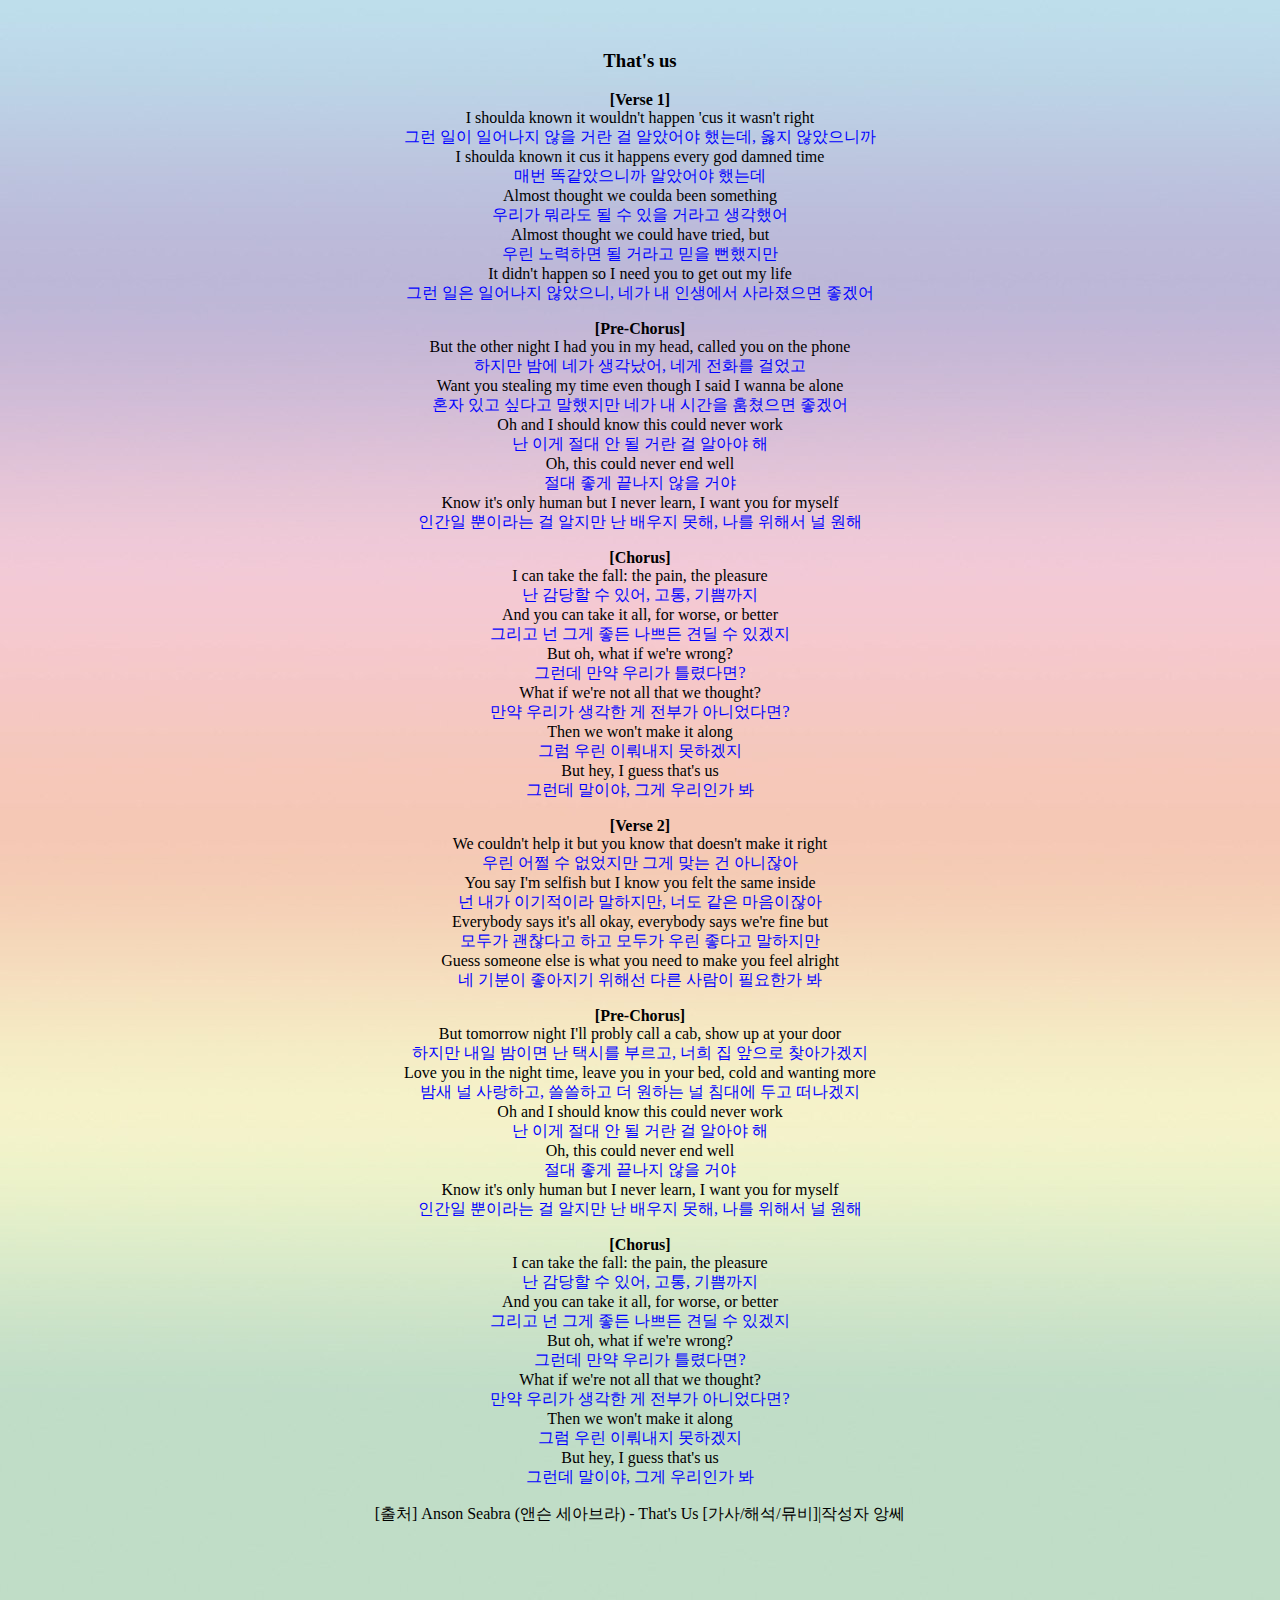
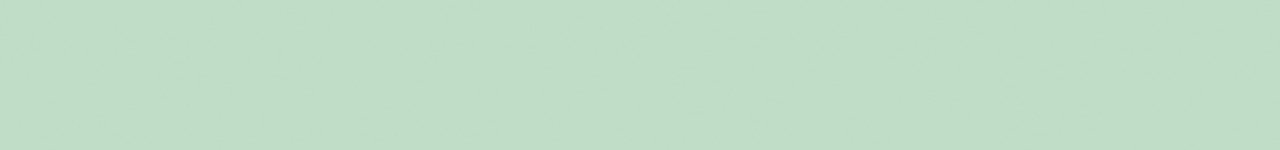
<file: Joon_miniProject9R/Lyrics.html>
<!DOCTYPE html>
<html lang="en" dir="ltr">
  <head>
    <meta charset="utf-8">
    <title> The lyrics of the song</title>
    <link rel= "stylesheet" href="style.css">


  <link rel="preconnect" href="https://fonts.googleapis.com">
  <link rel="preconnect" href="https://fonts.gstatic.com" crossorigin>
  <link href="https://fonts.googleapis.com/css2?family=Red+Hat+Mono:ital,wght@1,300&family=Roboto:wght@100&display=swap" rel="stylesheet">

  </head>
  <body background= "back3.jpg" >


    <div class = "box2">
    <h3>That's us</h3>


    <p><strong>[Verse 1]</strong><br>

          I shoulda known it wouldn't happen 'cus it wasn't right<br>
          <span style = "color:blue">그런 일이 일어나지 않을 거란 걸 알았어야 했는데, 옳지 않았으니까</span><br>

          I shoulda known it cus it happens every god damned time<br>
          <span style = "color:blue">매번 똑같았으니까 알았어야 했는데</span><br>

          Almost thought we coulda been something<br>

          <span style = "color:blue">우리가 뭐라도 될 수 있을 거라고 생각했어</span><br>
          Almost thought we could have tried, but<br>

          <span style = "color:blue">우린 노력하면 될 거라고 믿을 뻔했지만</span><br>
          It didn't happen so I need you to get out my life<br>

          <span style = "color:blue">그런 일은 일어나지 않았으니, 네가 내 인생에서 사라졌으면 좋겠어</span><br>

      <p><strong>[Pre-Chorus]</strong><br>
           But the other night I had you in my head, called you on the phone<br>

          <span style = "color:blue">하지만 밤에 네가 생각났어, 네게 전화를 걸었고</span><br>
          Want you stealing my time even though I said I wanna be alone<br>

          <span style = "color:blue">혼자 있고 싶다고 말했지만 네가 내 시간을 훔쳤으면 좋겠어</span><br>
          Oh and I should know this could never work<br>

          <span style = "color:blue">난 이게 절대 안 될 거란 걸 알아야 해</span><br>
          Oh, this could never end well<br>

          <span style = "color:blue">절대 좋게 끝나지 않을 거야</span><br>
          Know it's only human but I never learn, I want you for myself<br>
          <span style = "color:blue">인간일 뿐이라는 걸 알지만 난 배우지 못해, 나를 위해서 널 원해</span><br>



      <p><strong>[Chorus]</strong><br>
          I can take the fall: the pain, the pleasure<br>
          <span style = "color:blue">난 감당할 수 있어, 고통, 기쁨까지</span><br>

          And you can take it all, for worse, or better<br>
          <span style = "color:blue">그리고 넌 그게 좋든 나쁘든 견딜 수 있겠지</span><br>

          But oh, what if we're wrong?<br>
          <span style = "color:blue">그런데 만약 우리가 틀렸다면?</span><br>

          What if we're not all that we thought?<br>
          <span style = "color:blue">만약 우리가 생각한 게 전부가 아니었다면?</span><br>

          Then we won't make it along<br>
          <span style = "color:blue">그럼 우린 이뤄내지 못하겠지</span><br>

          But hey, I guess that's us<br>
          <span style = "color:blue">그런데 말이야, 그게 우리인가 봐</span><br>

      <p><strong>[Verse 2]</strong><br>

          ​We couldn't help it but you know that doesn't make it right<br>
          <span style = "color:blue">우린 어쩔 수 없었지만 그게 맞는 건 아니잖아</span><br>

          You say I'm selfish but I know you felt the same inside<br>
          <span style = "color:blue">넌 내가 이기적이라 말하지만, 너도 같은 마음이잖아</span><br>

          Everybody says it's all okay, everybody says we're fine but<br>
          <span style = "color:blue">모두가 괜찮다고 하고 모두가 우린 좋다고 말하지만</span><br>

          Guess someone else is what you need to make you feel alright<br>
          <span style = "color:blue">네 기분이 좋아지기 위해선 다른 사람이 필요한가 봐</span><br>

      <p><strong>[Pre-Chorus]</strong><br>
          ​But tomorrow night I'll probly call a cab, show up at your door<br>
          <span style = "color:blue">하지만 내일 밤이면 난 택시를 부르고, 너희 집 앞으로 찾아가겠지</span><br>

          Love you in the night time, leave you in your bed, cold and wanting more<br>
          <span style = "color:blue">밤새 널 사랑하고, 쓸쓸하고 더 원하는 널 침대에 두고 떠나겠지</span><br>

          Oh and I should know this could never work<br>
          <span style = "color:blue">난 이게 절대 안 될 거란 걸 알아야 해</span><br>

          Oh, this could never end well<br>
          <span style = "color:blue">절대 좋게 끝나지 않을 거야</span><br>

          Know it's only human but I never learn, I want you for myself<br>
          <span style = "color:blue">인간일 뿐이라는 걸 알지만 난 배우지 못해, 나를 위해서 널 원해</span><br>

      <p><strong>[Chorus]</strong><br>
          ​I can take the fall: the pain, the pleasure<br>
          <span style = "color:blue">난 감당할 수 있어, 고통, 기쁨까지</span><br>

          And you can take it all, for worse, or better<br>
          <span style = "color:blue">그리고 넌 그게 좋든 나쁘든 견딜 수 있겠지</span><br>

          But oh, what if we're wrong?<br>
          <span style = "color:blue">그런데 만약 우리가 틀렸다면?</span><br>

          What if we're not all that we thought?<br>
          <span style = "color:blue">만약 우리가 생각한 게 전부가 아니었다면?</span><br>

          Then we won't make it along<br>
          <span style = "color:blue">그럼 우린 이뤄내지 못하겠지</span><br>

          But hey, I guess that's us<br>
          <span style = "color:blue">그런데 말이야, 그게 우리인가 봐</span><br></p>

      <p>[출처] Anson Seabra (앤슨 세아브라) - That's Us [가사/해석/뮤비]|작성자 앙쎄</p>
      </div>
  </body>
</html>
</file>
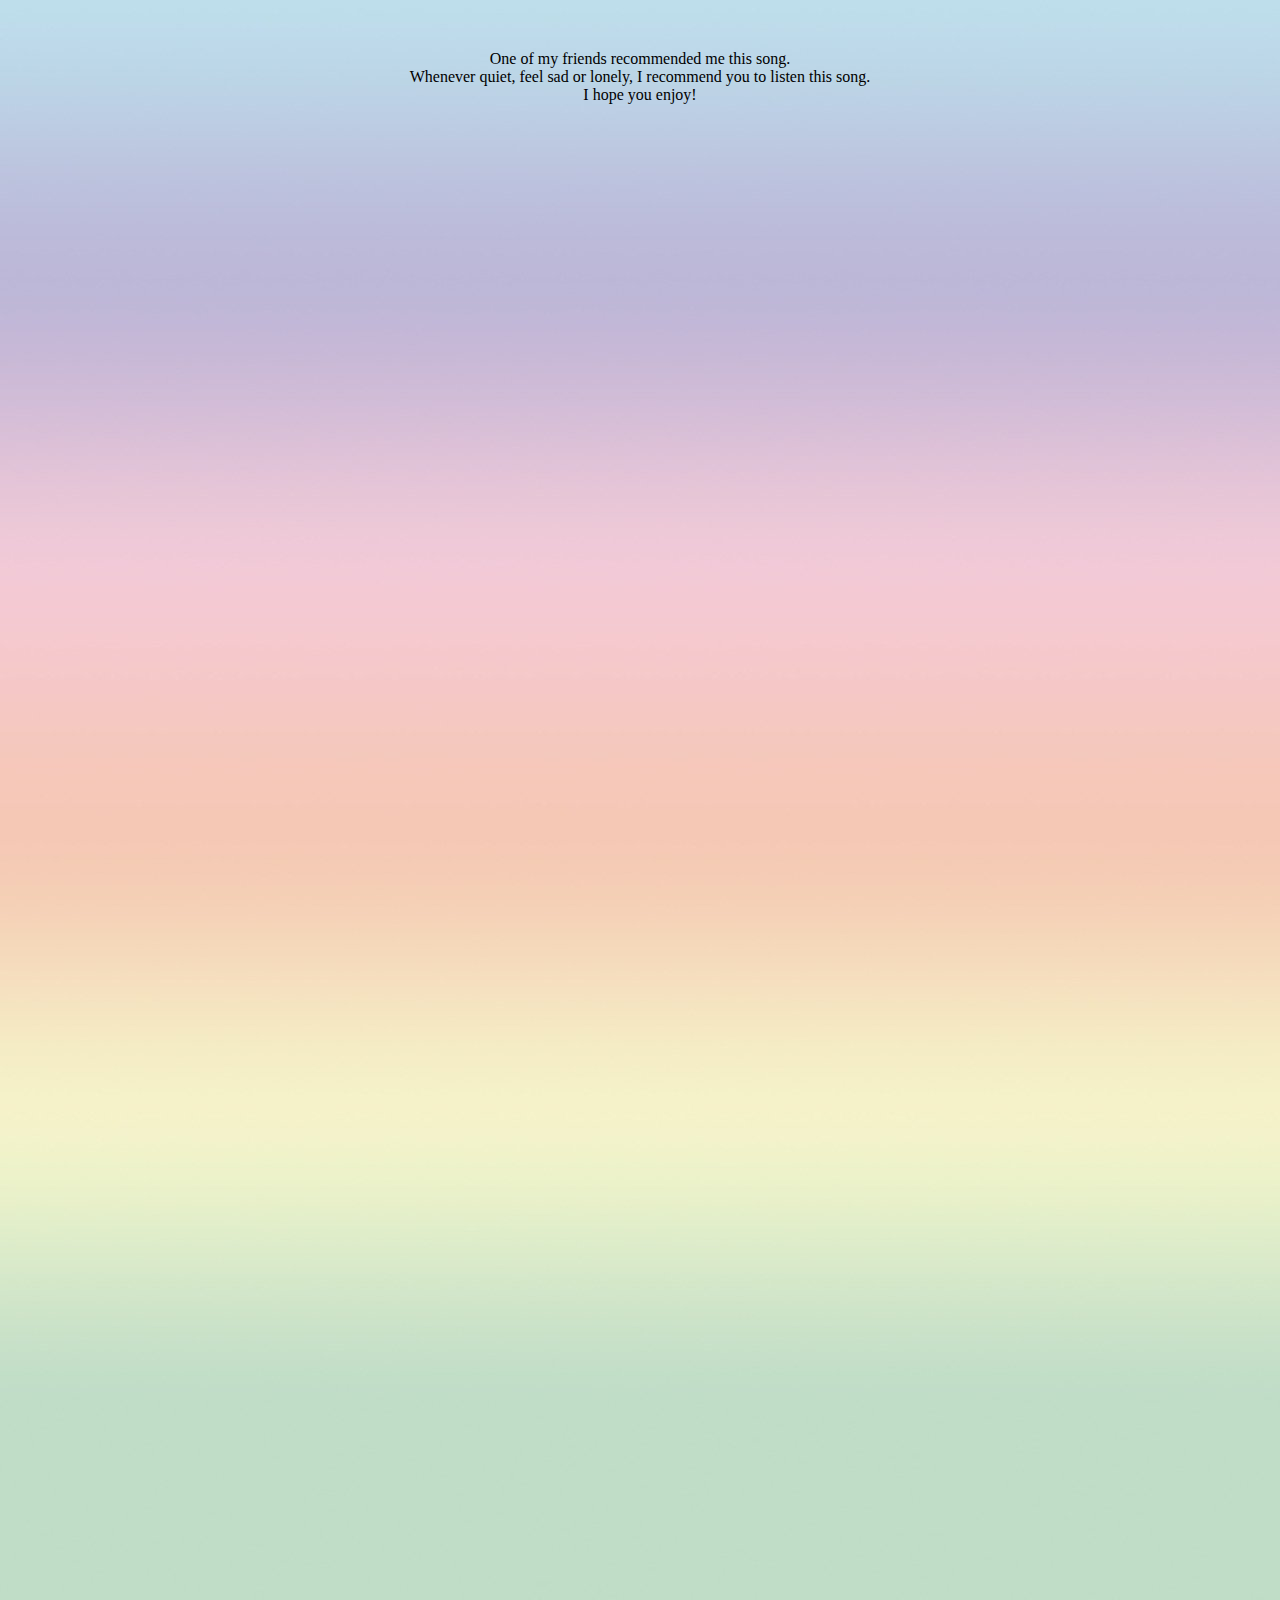
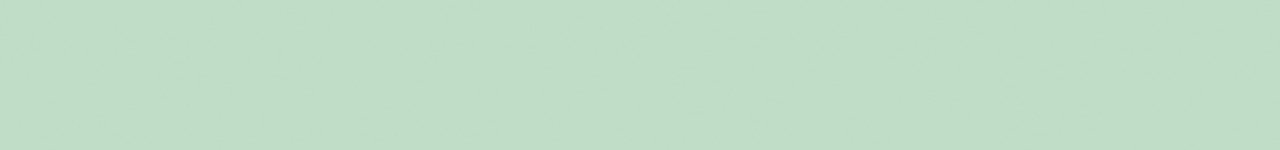
<file: Joon_miniProject9R/page4.html>
<!DOCTYPE html>
<html lang="en" dir="ltr">
  <head>
    <meta charset="utf-8">
    <title>Feelings</title>

  <link rel= "stylesheet" href="style.css">

  <link rel="preconnect" href="https://fonts.googleapis.com">
  <link rel="preconnect" href="https://fonts.gstatic.com" crossorigin>
  <link href="https://fonts.googleapis.com/css2?family=Red+Hat+Mono:ital,wght@1,300&family=Roboto:wght@100&display=swap" rel="stylesheet">
  </head>

  <body background= "back3.jpg" >

    <div class = "box3">

  One of my friends recommended me this song.<br>
  Whenever quiet, feel sad or lonely, I recommend you to listen this song.<br>
  I hope you enjoy!<br>  </div>
  </body>
</html>
</file>
<file: Joon_miniProject9R/style.css>
#hed1{
  color: black;
  font-size: 50px;
}

.box1 {

  width: 600px;
  height: 300px;
  margin: 50px auto;
  text-align: center;
  font-size: 5s0px;

}

.box2 {

  width: 600px;
  height: 1650px;
  margin: 50px auto;
  text-align: center;

}
.box3 {

  width: 600px;
  height: 1650px;
  margin: 50px auto;
  text-align: center;
</file>
